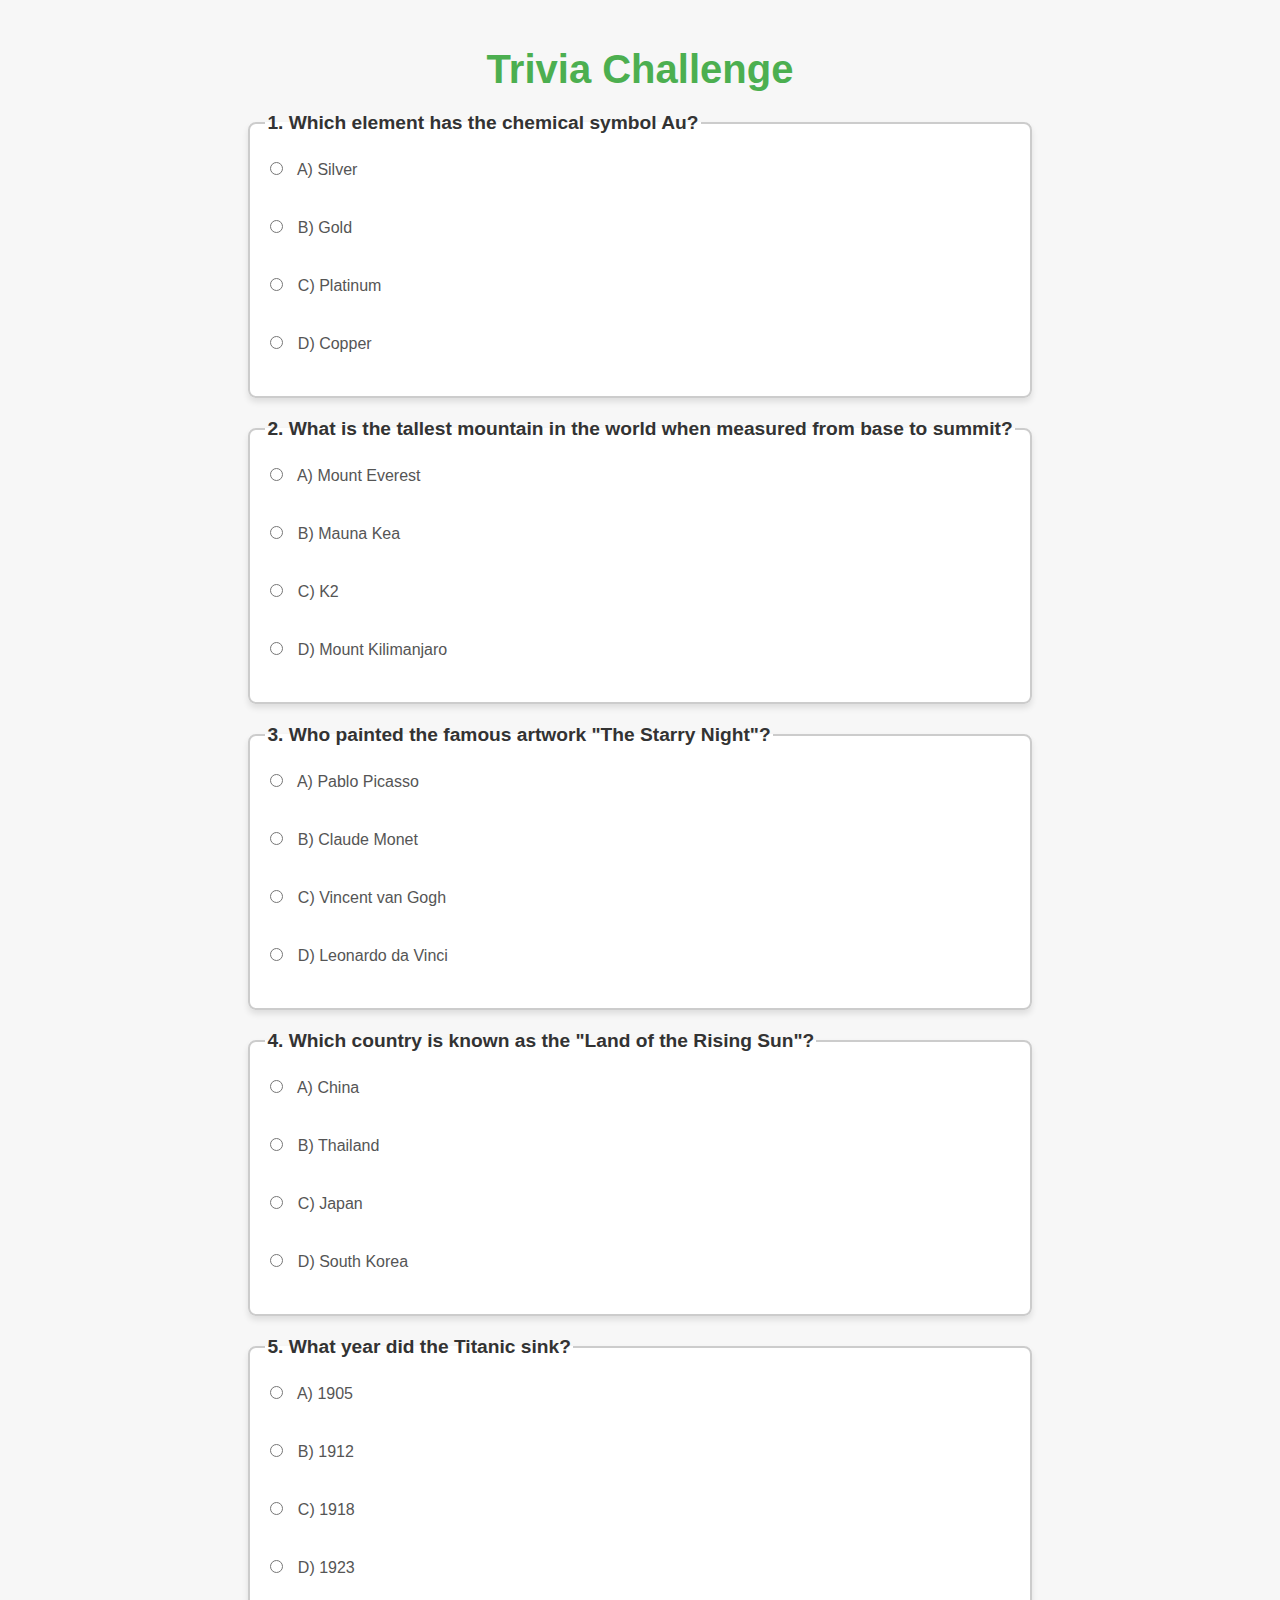
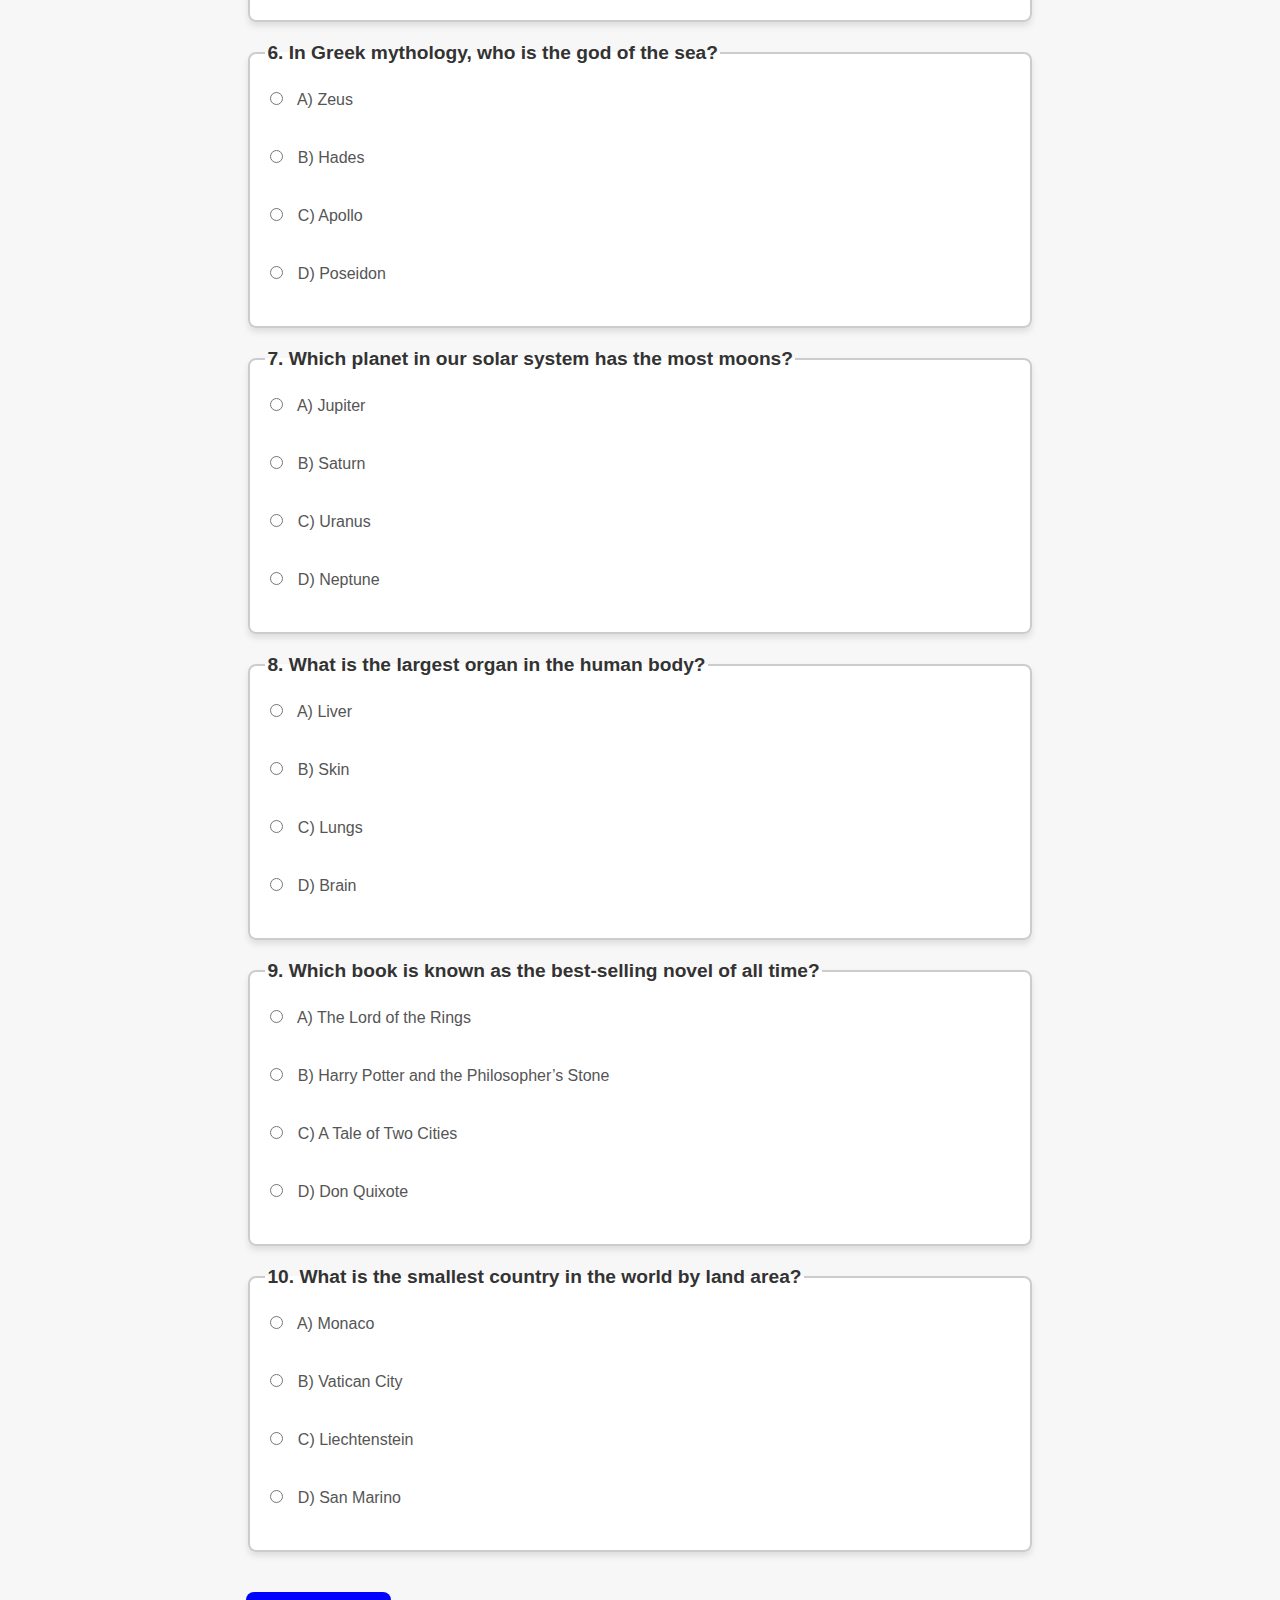
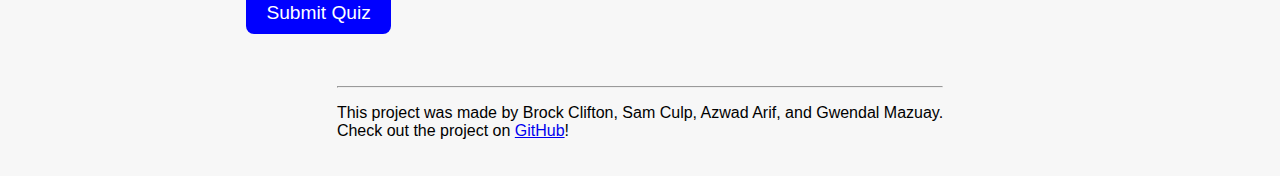
<file: index.html>
<!DOCTYPE html>
<html lang="en">
    <head>
        <meta charset="UTF-8">
        <meta name="viewport" content="width=device-width, initial-scale=1.0">
        <title>Trivia - Test Your Knowledge!</title>
        <link rel="stylesheet" href="cs343_styles.css">
    </head>
    <body>
        <h1 id="title">Trivia Challenge</h1>
        <form id="quizForm">
            <!-- Question 1 -->
            <fieldset>
                <!-- Text for question 1 -->
                <legend>1. Which element has the chemical symbol Au?</legend>
                <!-- Question 1 answers with radio buttons -->
                <label>
                    <input type="radio" name="q1" value="Silver"> A) Silver
                </label><br>
                <label>
                    <input type="radio" name="q1" value="Gold"> B) Gold
                </label><br>
                <label>
                    <input type="radio" name="q1" value="Platinum"> C) Platinum
                </label><br>
                <label>
                    <input type="radio" name="q1" value="Copper"> D) Copper
                </label><br>
            </fieldset>

            <!-- Question 2 -->
            <fieldset>
                <!-- Text for question 2 -->
                <legend>2. What is the tallest mountain in the world when measured from base to summit?</legend>
                <!-- Question 2 answers with radio buttons -->
                <label>
                    <input type="radio" name="q2" value="Mount Everest"> A) Mount Everest
                </label><br>
                <label>
                    <input type="radio" name="q2" value="Mauna Kea"> B) Mauna Kea
                </label><br>
                <label>
                    <input type="radio" name="q2" value="K2"> C) K2
                </label><br>
                <label>
                    <input type="radio" name="q2" value="Mount Kilimanjaro"> D) Mount Kilimanjaro
                </label><br>
            </fieldset>

            <!-- Question 3 -->
            <fieldset>
                <!-- Text for question 3 -->
                <legend>3. Who painted the famous artwork "The Starry Night"?</legend>
                <!-- Question 3 answers with radio buttons -->
                <label>
                    <input type="radio" name="q3" value="Pablo Picasso"> A) Pablo Picasso
                </label><br>
                <label>
                    <input type="radio" name="q3" value="Claude Monet"> B) Claude Monet
                </label><br>
                <label>
                    <input type="radio" name="q3" value="Vincent van Gogh"> C) Vincent van Gogh
                </label><br>
                <label>
                    <input type="radio" name="q3" value="Leonardo da Vinci"> D) Leonardo da Vinci
                </label><br>
            </fieldset>

            <!-- Question 4 -->
            <fieldset>
                <!-- Text for question 4 -->
                <legend>4. Which country is known as the "Land of the Rising Sun"?</legend>
                <!-- Question 4 answers with radio buttons -->
                <label>
                    <input type="radio" name="q4" value="China"> A) China
                </label><br>
                <label>
                    <input type="radio" name="q4" value="Thailand"> B) Thailand
                </label><br>
                <label>
                    <input type="radio" name="q4" value="Japan"> C) Japan
                </label><br>
                <label>
                    <input type="radio" name="q4" value="South Korea"> D) South Korea
                </label><br>
            </fieldset>

            <!-- Question 5 -->
            <fieldset>
                <!-- Text for question 5 -->
                <legend>5. What year did the Titanic sink?</legend>
                <!-- Question 5 answers with radio buttons -->
                <label>
                    <input type="radio" name="q5" value="1905"> A) 1905
                </label><br>
                <label>
                    <input type="radio" name="q5" value="1912"> B) 1912
                </label><br>
                <label>
                    <input type="radio" name="q5" value="1918"> C) 1918
                </label><br>
                <label>
                    <input type="radio" name="q5" value="1923"> D) 1923
                </label><br>
            </fieldset>

            <!-- Question 6 -->
            <fieldset>
                <!-- Text for question 6 -->
                <legend>6. In Greek mythology, who is the god of the sea?</legend>
                <!-- Question 6 answers with radio buttons -->
                <label>
                    <input type="radio" name="q6" value="Zeus"> A) Zeus
                </label><br>
                <label>
                    <input type="radio" name="q6" value="Hades"> B) Hades
                </label><br>
                <label>
                    <input type="radio" name="q6" value="Apollo"> C) Apollo
                </label><br>
                <label>
                    <input type="radio" name="q6" value="Poseidon"> D) Poseidon
                </label><br>
            </fieldset>

            <!-- Question 7 -->
            <fieldset>
                <!-- Text for question 7 -->
                <legend>7. Which planet in our solar system has the most moons?</legend>
                <!-- Question 7 answers with radio buttons -->
                <label>
                    <input type="radio" name="q7" value="Jupiter"> A) Jupiter
                </label><br>
                <label>
                    <input type="radio" name="q7" value="Saturn"> B) Saturn
                </label><br>
                <label>
                    <input type="radio" name="q7" value="Uranus"> C) Uranus
                </label><br>
                <label>
                    <input type="radio" name="q7" value="Neptune"> D) Neptune
                </label><br>
            </fieldset>

            <!-- Question 8 -->
            <fieldset>
                <!-- Text for question 8 -->
                <legend>8. What is the largest organ in the human body?</legend>
                <!-- Question 8 answers with radio buttons -->
                <label>
                    <input type="radio" name="q8" value="Liver"> A) Liver
                </label><br>
                <label>
                    <input type="radio" name="q8" value="Skin"> B) Skin
                </label><br>
                <label>
                    <input type="radio" name="q8" value="Lungs"> C) Lungs
                </label><br>
                <label>
                    <input type="radio" name="q8" value="Brain"> D) Brain
                </label><br>
            </fieldset>

            <!-- Question 9 -->
            <fieldset>
                <!-- Text for question 9 -->
                <legend>9. Which book is known as the best-selling novel of all time?</legend>
                <!-- Question 9 answers with radio buttons -->
                <label>
                    <input type="radio" name="q9" value="The Lord of the Rings"> A) The Lord of the Rings
                </label><br>
                <label>
                    <input type="radio" name="q9" value="Harry Potter and the Philosopher’s Stone"> B) Harry Potter and the Philosopher’s Stone
                </label><br>
                <label>
                    <input type="radio" name="q9" value="A Tale of Two Cities"> C) A Tale of Two Cities
                </label><br>
                <label>
                    <input type="radio" name="q9" value="Don Quixote"> D) Don Quixote
                </label><br>
            </fieldset>

            <!-- Question 10 -->
            <fieldset>
                <!-- Text for question 10 -->
                <legend>10. What is the smallest country in the world by land area?</legend>
                <!-- Question 10 answers with radio buttons -->
                <label>
                    <input type="radio" name="q10" value="Monaco"> A) Monaco
                </label><br>
                <label>
                    <input type="radio" name="q10" value="Vatican City"> B) Vatican City
                </label><br>
                <label>
                    <input type="radio" name="q10" value="Liechtenstein"> C) Liechtenstein
                </label><br>
                <label>
                <input type="radio" name="q10" value="San Marino"> D) San Marino
                </label><br>
            </fieldset>

            <!-- Submit Button -->
            <button type="button" id="submit">Submit Quiz</button>

            <!-- Refresh Button -->
            <button type="button" id="refresh" style="display: none;">Click Here To Try Again!</button>
        </form>
        <p id="result"></p>
        <script src="cs343_script.js"></script>
    </body>
    <!-- Footer with names and project link -->
    <footer>
        <hr>
        <p>This project was made by Brock Clifton, Sam Culp, Azwad Arif, and Gwendal Mazuay.
            <br>Check out the project on <a href="https://github.com/samculp/trivia-challenge" target="_blank">GitHub</a>!
        </p>
    </footer>
</html>
</file>
<file: cs343_styles.css>
#title {
  font-size: 2.5rem;
  color: #4CAF50;
  text-align: center;
  margin-bottom: 20px;
  animation: bounce 3s infinite;
}

/* Defining how the bounce animation will function */
@keyframes bounce {
  0%, 20%, 50%, 80%, 100% {
      transform: translateY(0);
  }
  40% {
      transform: translateY(-10px);
  }
  60% {
      transform: translateY(-5px);
  }
}

/* Specific body fonts - changing from default */
body {
  font-family: Arial, sans-serif;
  background-color: #f7f7f7;
  margin: 0;
  padding: 20px;
  display: flex;
  flex-direction: column;
  align-items: center;
}

/* Adding Background and complex margins around each question box */
fieldset {
  border: 2px solid #ccc;
  border-radius: 8px;
  padding: 15px;
  margin-bottom: 20px;
  background-color: #fff;
  box-shadow: 0 4px 6px rgba(0, 0, 0, 0.1);
}


legend {
  font-size: 1.2rem;
  font-weight: bold;
  color: #333;
}

label {
  font-size: 1rem;
  color: #555;
  display: block;
  margin: 10px 0;
  cursor: pointer;
  transition: background-color 0.3s, transform 0.2s;
}

/* Hover Effect - Hovering effect when curser above Options */
label:hover {
  background-color: #e8f5e9;
  transform: scale(1.02);
}

input[type="radio"] {
  margin-right: 10px;
}


button {
  
  font-size: 1.2rem;
  padding: 10px 20px;
  margin-top: 20px;
  border: none;
  border-radius: 8px;
  cursor: pointer;
  transition: background-color 0.3s, transform 0.2s;
}

#submit {
  background-color: blue;
  color: white;
}

/* Makes the Submit button change color when hovered */
#submit:hover {
  background-color: #45a049;
  transform: scale(1.05);
}

#refresh {
  background-color: #f44336;
  color: white;
  display: none;
}

/* Makes the refresh button darker red */
#refresh:hover {
  background-color: #d32f2f;
  transform: scale(1.05);
}

/* Result */
#result {
  font-size: 1.5rem;
  font-weight: bold;
  color: red;
  margin-top: 20px;
}
</file>
